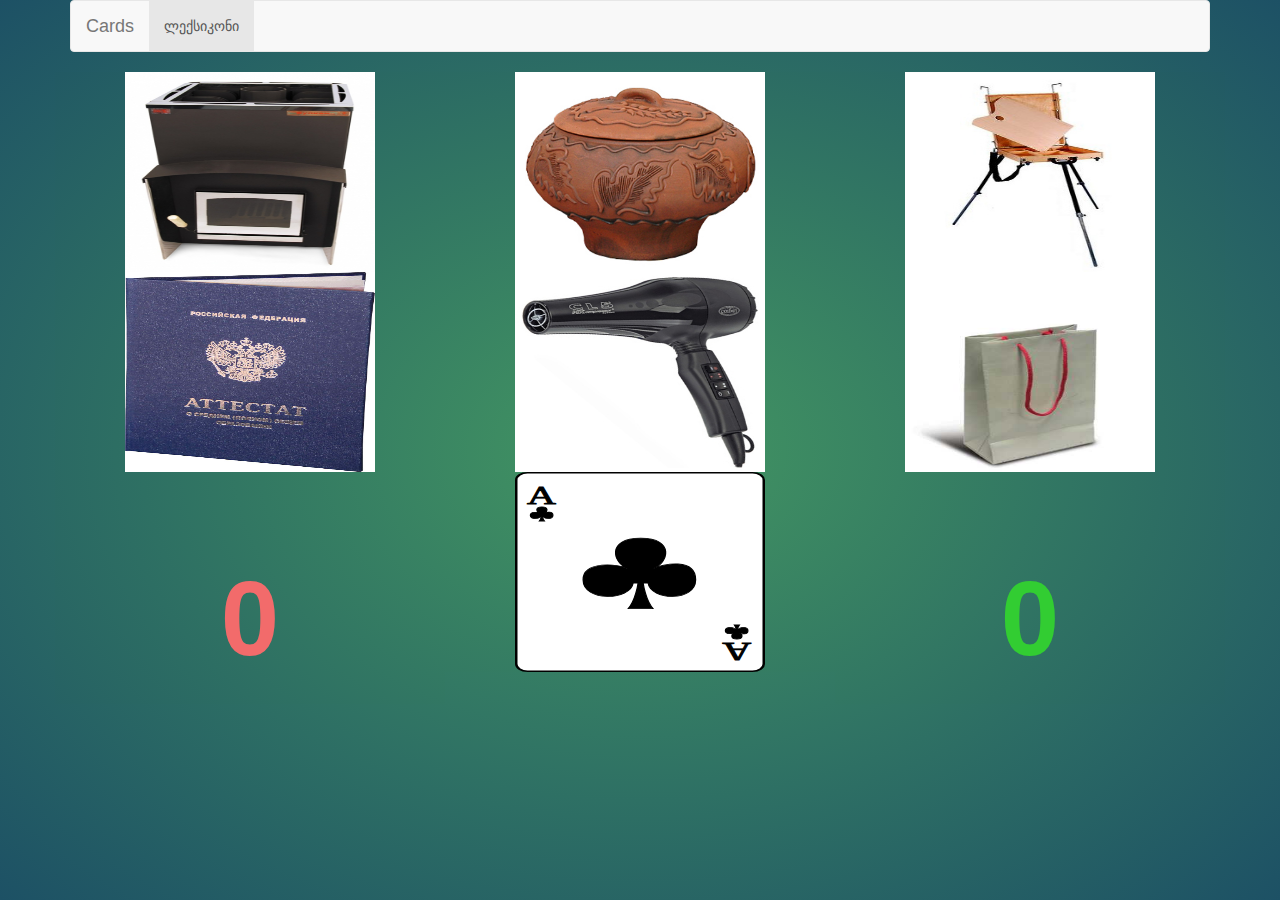
<file: card.html>
<html>
<head>
	<meta charset="UTF-8">
	<title>cards</title>
	<link rel="stylesheet" href="bootstrap.css">
	<link rel="stylesheet" href="card.css">
	<script src="jquery.js"></script>
	<script src="card.js"></script>
</head>
<body>
	<div class="container">
<nav class="navbar navbar-default">
	<div class="container-fluid">
		<div class="navbar-header">
		<a class="navbar-brand" href="#">Cards</a>
	</div>
	<ul class="nav navbar-nav">
		<li class="active"><a href="dic.html">ლექსიკონი</a></li>
	</ul>
	</div>
</nav>

		<div class="row first">
			<div  class="col-md-4 col-sm-4 center-block text-center color">
			<img id="one" class="" src="img/obr/c_03.jpg" alt="">
			</div>

			<div class="col-md-4 col-sm-4 center-block text-center color">
			<img id="two" class="" src="img/obr/t_05.jpg" alt="">
			</div>

			<div class="col-md-4 col-sm-4 center-block text-center color">
			<img id="three" class="" src="img/obr/b_01.jpg" alt="">
			</div>
		</div>

		<div class="row second">
			<div class="col-md-4 col-sm-4 center-block text-center color">
			<img id="four" class="" src="img/obr/c_01.jpg" alt="">
			</div>
			
			<div class="col-md-4 col-sm-4 center-block text-center color">
			<img id="five" class="" src="img/obr/t_10.jpg" alt="">
			</div>
			
			<div class="col-md-4 col-sm-4 center-block text-center color">
			<img id="six" class="" src="img/obr/t_02.jpg" alt="">
			</div>
		</div>

		<div class="row third">
			
			<div class="col-md-4 col-sm-4 center-block text-center color">
			<p id="bad" class="center-block text-center"> 0 </p>
			</div>
			
			<div class="col-md-4 col-sm-4 center-block text-center color">
			<img id="seven" class="" src="img/kard/t_11.svg" alt="">
			</div>

			<div class="col-md-4 col-sm-4 center-block text-center color">
			<p id="good" class="center-block text-center"> 0 </p>
			</div>
		</div>
	
	</div>
	

</body>
</html>
</file>
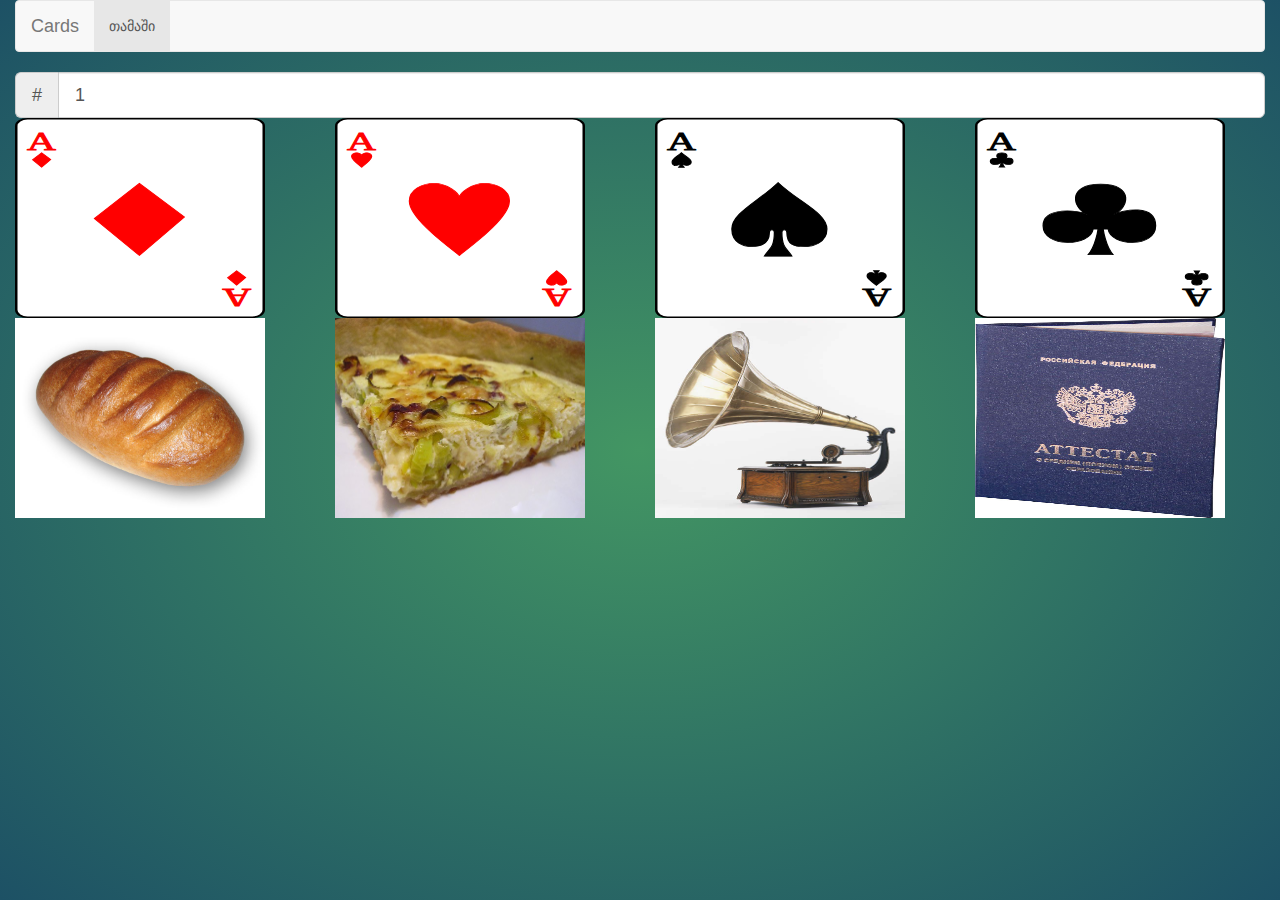
<file: dic.html>
<html>
<head>
	<meta charset="UTF-8">
	<title>cards</title>
	<link rel="stylesheet" href="bootstrap.css">
	<link rel="stylesheet" href="card.css">
	<script src="jquery.js"></script>
	<script src="card.js"></script>
</head>
<body>
	<div class="container-fluid">
        <nav class="navbar navbar-default">
            <div class="container-fluid">
                <div class="navbar-header">
                <a class="navbar-brand" href="#">Cards</a>
            </div>
            <ul class="nav navbar-nav">
                <li class="active"><a href="card.html">თამაში</a></li>
            </ul>
            </div>
        </nav>


        <div class="row">
                <div class="col-sm-12">
                        <div class="input-group input-group-lg">
                                <span class="input-group-addon" id="sizing-addon1">#</span>
                                <input type="number" class="form-control" placeholder="number" aria-describedby="sizing-addon1" value="1">
                        </div>
                </div>
        </div>

        <div class="row">
            <div id="b" class="col-sm-3">
                        <img src="img/kard/b_01.svg"  alt="">
                        <img  src="img/obr/b_01.jpg"  alt="">
            </div>

            <div id="c" class="col-sm-3">
                    <img src="img/kard/c_01.svg"  alt="">
                    <img  src="img/obr/c_01.jpg"  alt="">
            </div>

            <div id="p" class="col-sm-3">
                        <img src="img/kard/p_01.svg"  alt="">
                        <img  src="img/obr/p_01.jpg"  alt="">
            </div>

            <div id="t" class="col-sm-3">
                    <img src="img/kard/t_01.svg"  alt="">
                    <img  src="img/obr/t_01.jpg"  alt="">
            </div>
        </div>


        <script>
            let p = document.getElementById("p");
            let b = document.getElementById("b");
            let c = document.getElementById("c");
            let t = document.getElementById("t");
            let input = document.querySelector('input');


            function pad(num) {
                var s = num+"";
                while (s.length < 2) s = "0" + s;
                return s;
            }

            function change (e) {
                p.firstElementChild.src = 'img/kard/p_'+pad(e.target.value)+'.svg';
                p.lastElementChild.src = 'img/obr/p_'+pad(e.target.value)+'.jpg';
    // 
                b.firstElementChild.src = 'img/kard/b_'+pad(e.target.value)+'.svg';
                b.lastElementChild.src = 'img/obr/b_'+pad(e.target.value)+'.jpg';
    // 
                c.firstElementChild.src = 'img/kard/c_'+pad(e.target.value)+'.svg';
                c.lastElementChild.src = 'img/obr/c_'+pad(e.target.value)+'.jpg';
    // 
                t.firstElementChild.src = 'img/kard/t_'+pad(e.target.value)+'.svg';
                t.lastElementChild.src = 'img/obr/t_'+pad(e.target.value)+'.jpg';
            }


            input.addEventListener('change', function(e) {
                    change(e);
            });
        // for(let i=0; i<=13; i++) {



        //     p.firstElementChild.src = 'img/kard/p_'+pad(i)+'.svg';
        //     p.lastElementChild.src = 'img/obr/p_'+pad(i)+'.jpg';

        //     b.firstElementChild.src = 'img/kard/b_'+pad(i)+'.svg';
        //     b.lastElementChild.src = 'img/obr/b_'+pad(i)+'.jpg';

        //     c.firstElementChild.src = 'img/kard/c_'+pad(i)+'.svg';
        //     c.lastElementChild.src = 'img/obr/c_'+pad(i)+'.jpg';

        //     t.firstElementChild.src = 'img/kard/t_'+pad(i)+'.svg';
        //     t.lastElementChild.src = 'img/obr/t_'+pad(i)+'.jpg';

        // }



        
        </script>
    </div>
</body>
</html>
</file>
<file: card.css>
body{
	background: radial-gradient(#335741, #053345);
}
p{
	color: #123;
}

.color{
	background: rgba(93, 163, 109, 0.01);
	
    /*height: 32%;*/
}


img {
height: 400px;
    width: 320px; 
    
}

p {
    font-size: 105px;
    font-weight: bolder;
}

#good{
    margin-top: 20%;
    color: limegreen;
}

#bad{
     margin-top: 20%;
    color: #f26b6b;
}

@media screen and (min-device-width : 720px) {

   

   img {
    height: 200px;
    width: 250px; 
    
}

body{
    background: radial-gradient(#439663, #1D5165);
}




}
</file>
